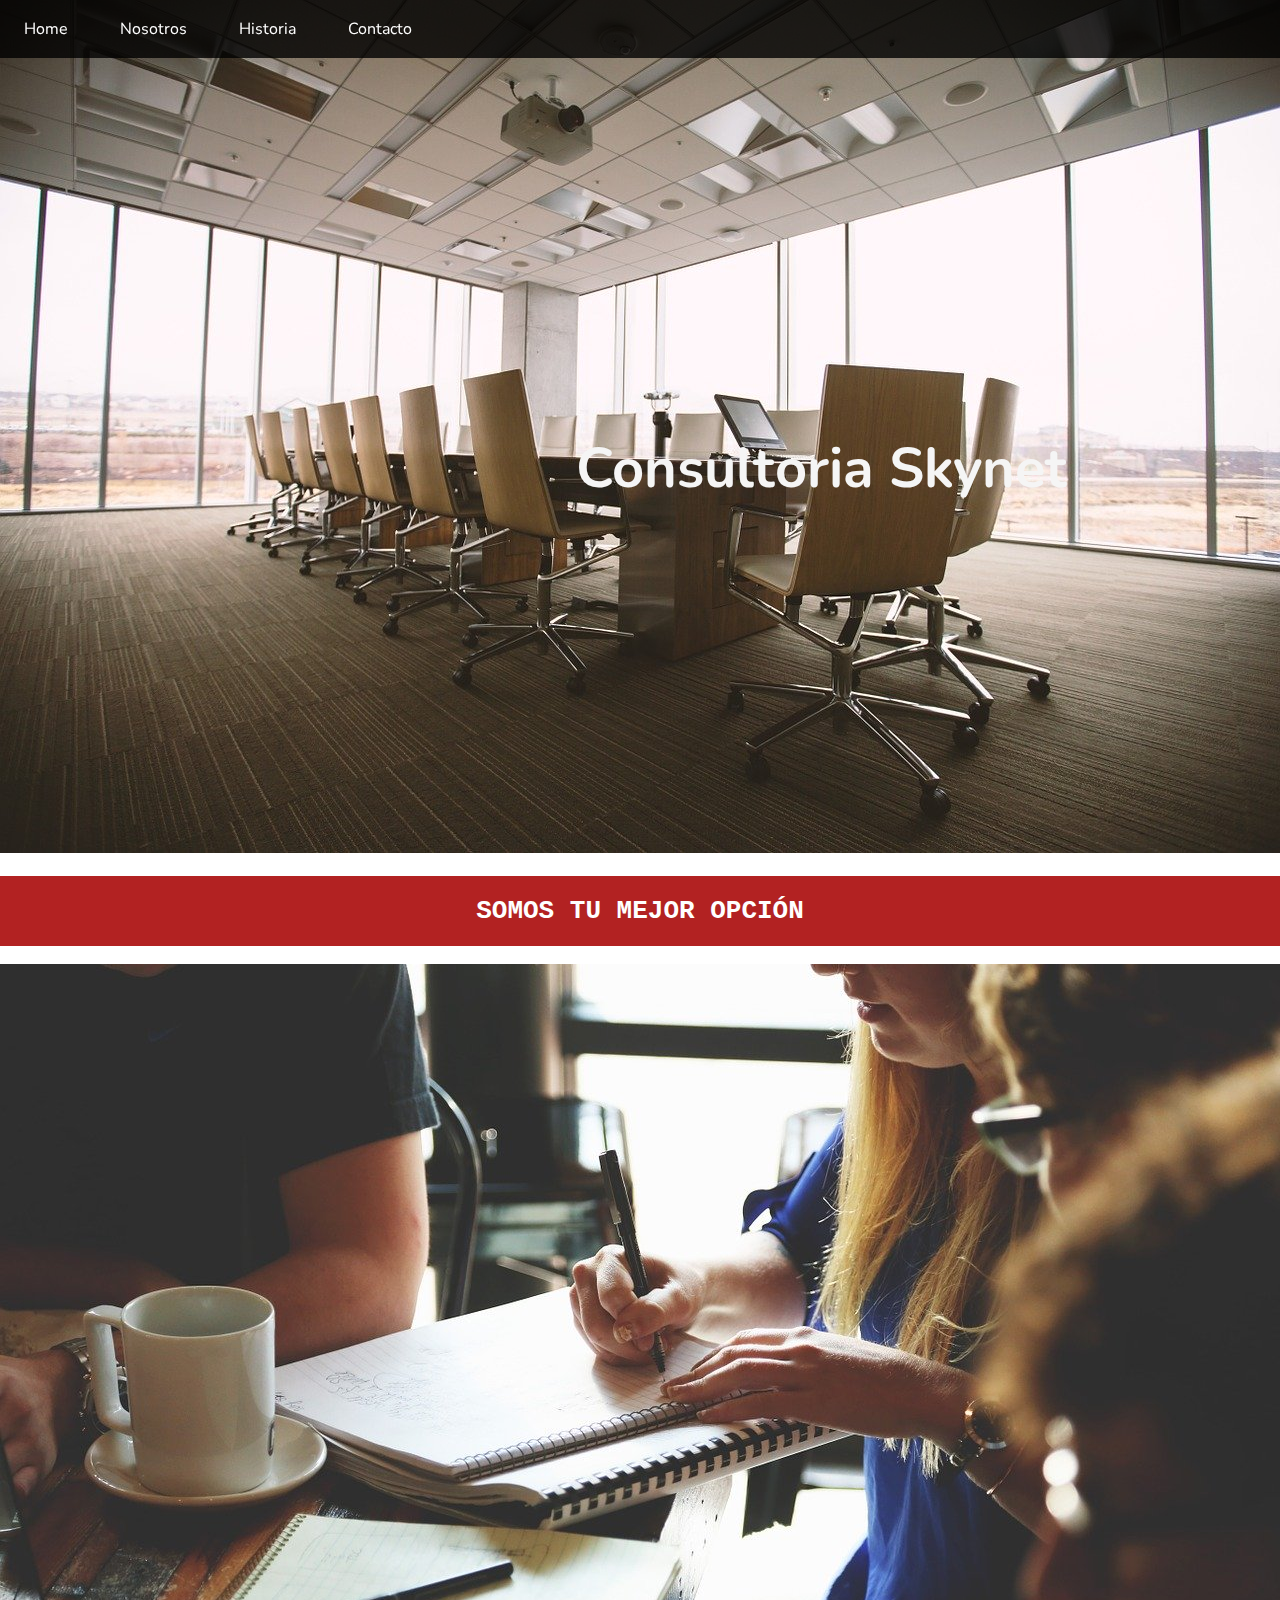
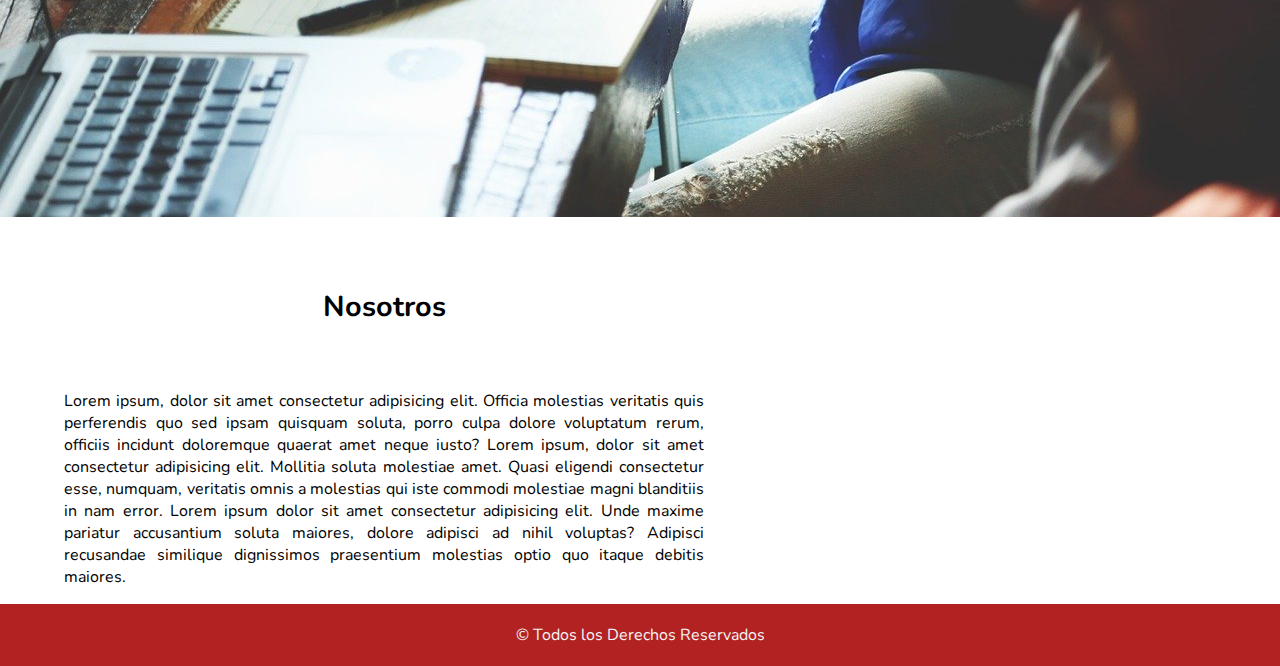
<file: semana2/index.html>
<!DOCTYPE html>
<html lang="en">
<head>
    <meta charset="UTF-8">
    <meta name="viewport" content="width=device-width, initial-scale=1.0">
    <title>Consultoria Skynet</title>
    <link rel="stylesheet" href="css/index.css">
    <link href="https://fonts.googleapis.com/css2?family=Nunito:wght@300&display=swap" rel="stylesheet">
</head>
<body>
    <span class="menu-icon">Ver menú</span>    
    <ul id="navbar" class="show"> 
    
        <li>

            <a href="#">

                Home

            </a>

        </li>

        <li>

            <a href="#">

                Nosotros

            </a>
            
        </li>

        <li>

            <a href="#">

                Historia

            </a>
            
        </li>

        <li>

            <a href="#">

                Contacto

            </a>
            
        </li>
    
    </ul>
    
    <div id="contenedor">

        <img src="img/conference-room-768441_1280.jpg" alt="" id="header">

        <div class="centrado">Consultoria Skynet</div>

    </div>

    <section>

        <h1>Somos tu mejor opción</h1>  

    </section>

    <section class="nosotros">

        <div id="nosotros-img">

            <img src="img/startup-594090_1280.jpg" class="img-nst" alt="">

        </div>

        <div id="nosotros-texto">

            <h2>Nosotros</h2>

            <p>Lorem ipsum, dolor sit amet consectetur adipisicing elit. Officia molestias veritatis quis perferendis quo sed ipsam quisquam soluta, porro culpa dolore voluptatum rerum, officiis incidunt doloremque quaerat amet neque iusto? Lorem ipsum, dolor sit amet consectetur adipisicing elit. Mollitia soluta molestiae amet. Quasi eligendi consectetur esse, numquam, veritatis omnis a molestias qui iste commodi molestiae magni blanditiis in nam error. Lorem ipsum dolor sit amet consectetur adipisicing elit. Unde maxime pariatur accusantium soluta maiores, dolore adipisci ad nihil voluptas? Adipisci recusandae similique dignissimos praesentium molestias optio quo itaque debitis maiores.</p>

        </div>

    </section>

    <footer>

        <p>&copy; Todos los Derechos Reservados</p> 

    </footer>

    


</body>
</html>
</file>
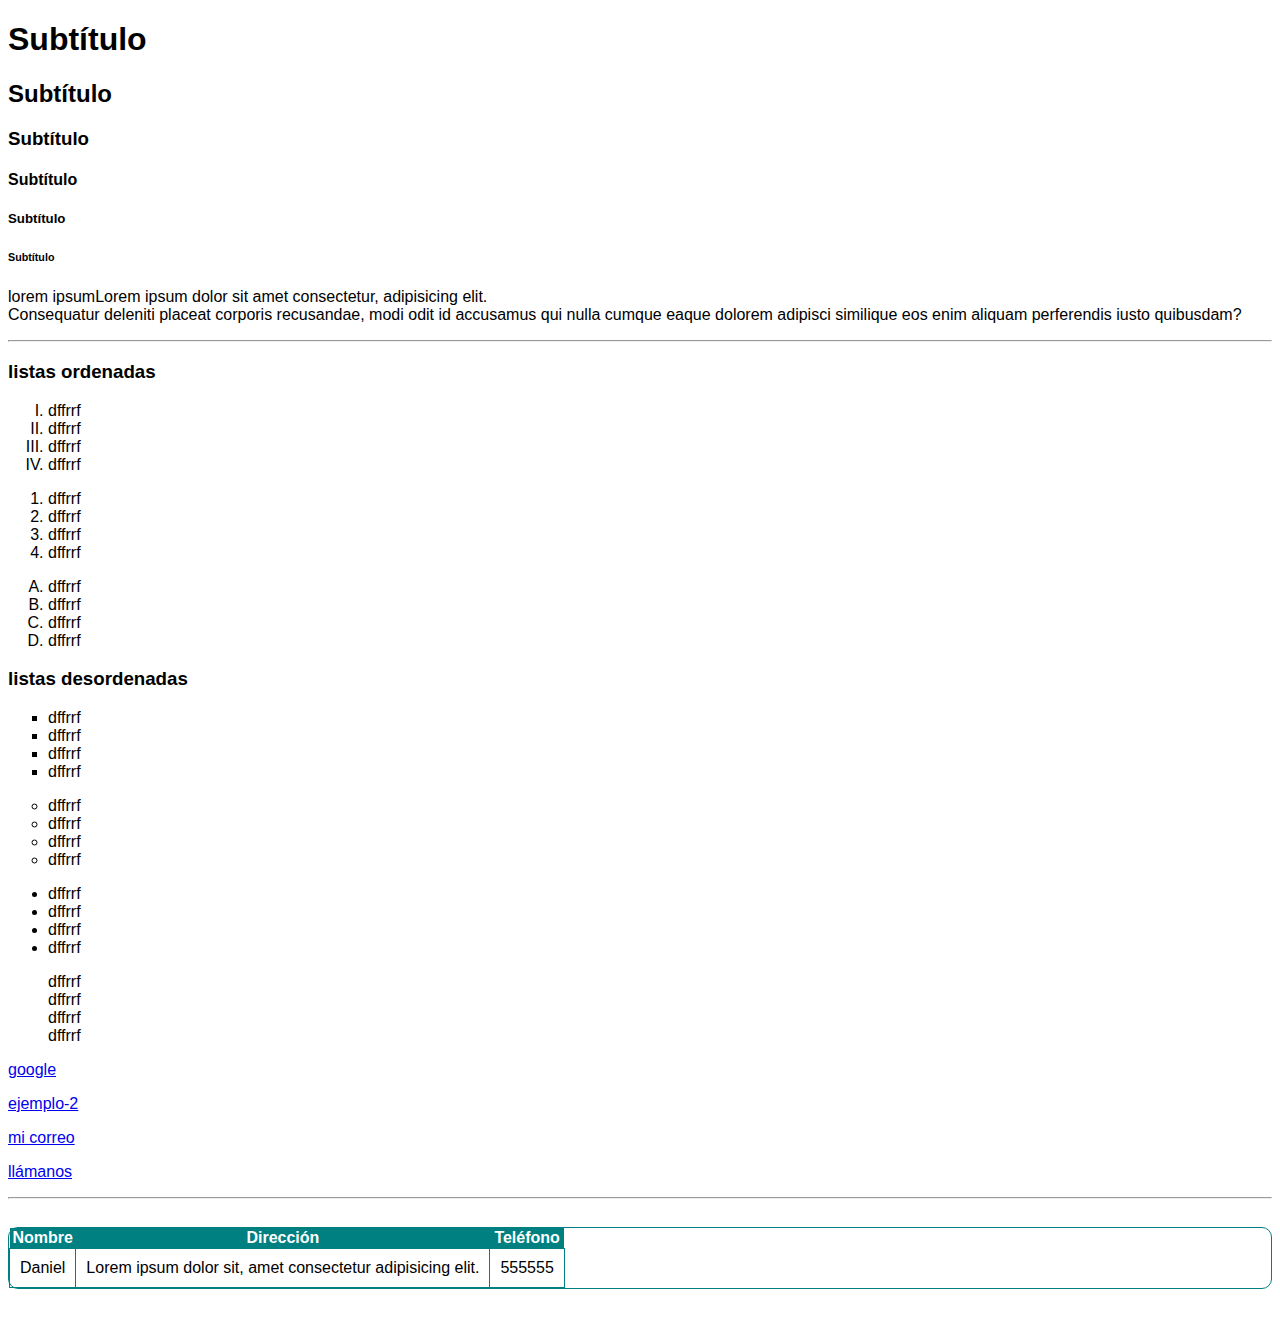
<file: semana1/ejemplo-1.html>
<!DOCTYPE html>
<html lang="es">

<head>
    <meta charset="UTF-8">
    <meta name="viewport" content="width=device-width, initial-scale=1.0">
    <title>Mi primer página</title>
    <link rel="stylesheet" href="css/estilos.css">
    

</head>
<body>
    <h1>Subtítulo</h1>
    <h2>Subtítulo</h2>
    <h3>Subtítulo</h3>
    <h4>Subtítulo</h4>
    <h5>Subtítulo</h5>
    <h6>Subtítulo</h6>
    
    <p>lorem ipsumLorem ipsum dolor sit amet consectetur, adipisicing elit. <br> Consequatur deleniti placeat corporis recusandae, modi odit id accusamus qui nulla cumque eaque dolorem adipisci similique eos enim aliquam perferendis iusto quibusdam?</p>

    <hr>

    <h3>listas ordenadas</h3>    
    <ol type="I">
        <li>dffrrf</li>
        <li>dffrrf</li>
        <li>dffrrf</li>
        <li>dffrrf</li>
    </ol>

    <ol type="l">
        <li>dffrrf</li>
        <li>dffrrf</li>
        <li>dffrrf</li>
        <li>dffrrf</li>
    </ol>

    <ol type="A">
        <li>dffrrf</li>
        <li>dffrrf</li>
        <li>dffrrf</li>
        <li>dffrrf</li>
    </ol>

    <h3>listas desordenadas</h3>    
    <ul style="list-style-type:square;">
        <li>dffrrf</li>
        <li>dffrrf</li>
        <li>dffrrf</li>
        <li>dffrrf</li>
    </ul>
    <ul style="list-style-type:circle;">
        <li>dffrrf</li>
        <li>dffrrf</li>
        <li>dffrrf</li>
        <li>dffrrf</li>
    </ul>
    <ul style="list-style-type:disc;">
        <li>dffrrf</li>
        <li>dffrrf</li>
        <li>dffrrf</li>
        <li>dffrrf</li>
    </ul>
    <ul style="list-style-type:none;">
        <li>dffrrf</li>
        <li>dffrrf</li>
        <li>dffrrf</li>
        <li>dffrrf</li>
    </ul>

    <p><a href="https://google.com.mx">google</a></p>
    <p><a href="ejemplo-2.html" target="_self">ejemplo-2</a></p>
    <p><a href="mailto:micorreo@gmail.com">mi correo</a></p>
    <p><a href="tel:5556828106">llámanos</a></p>   

    <hr>

    <table>

        <tr>

            <th>Nombre</th>
            <th>Dirección</th>
            <th>Teléfono</th>

        </tr>
        <tr>

            <td>Daniel</td>
            <td>Lorem ipsum dolor sit, amet consectetur adipisicing elit. </td>
            <td>555555</td>

        </tr>

    </table>

</body>

</html>
</file>
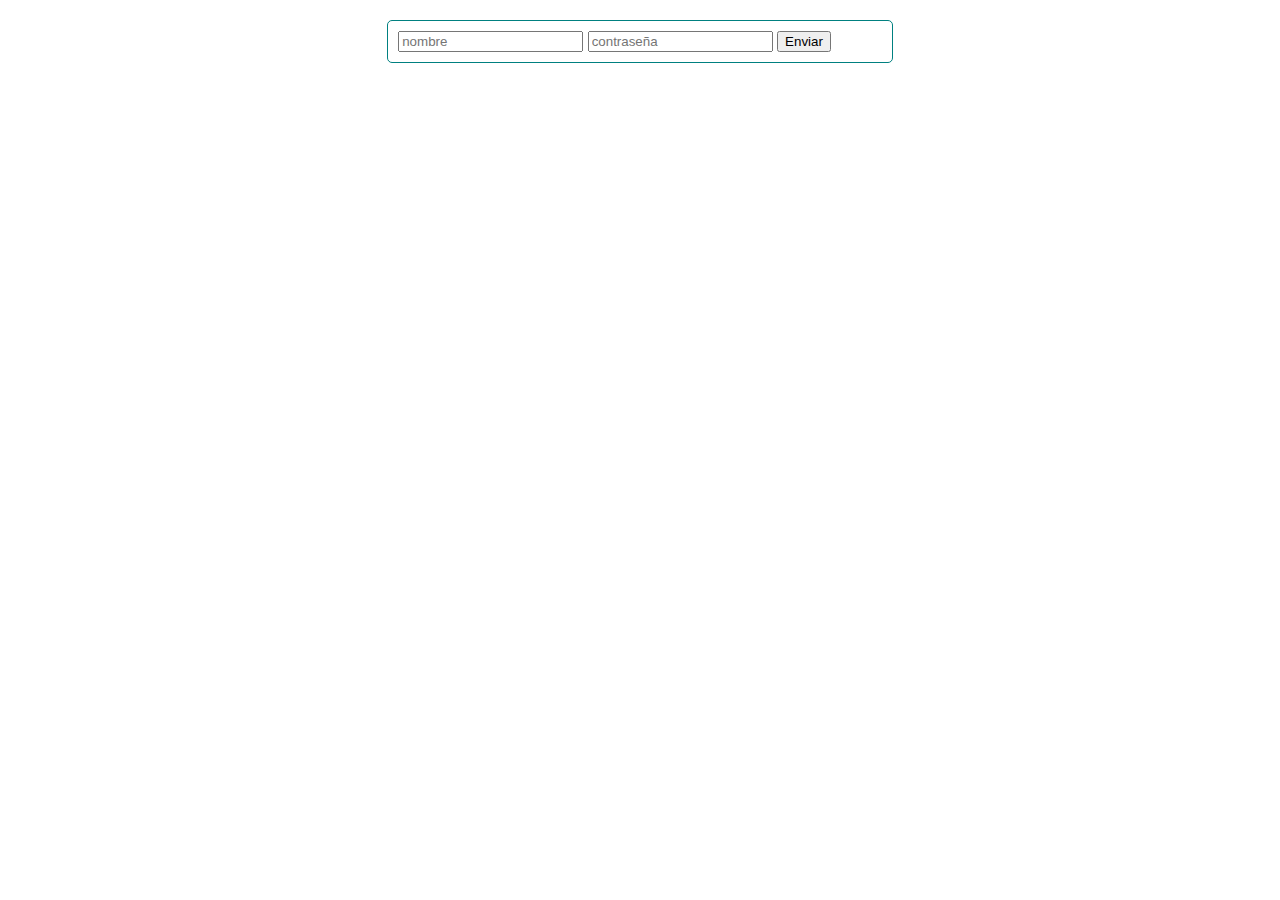
<file: semana1/ejemplo-2.html>
<!DOCTYPE html>
<html lang="en">
<head>
    <meta charset="UTF-8">
    <meta name="viewport" content="width=device-width, initial-scale=1.0">
    <title>Esta es otra página</title>
    <link rel="stylesheet" href="css/estilos.css">
</head>
<body>
    <form action="" method="">

        <input type="text" name="nombre" placeholder="nombre">
        <input type="password" name="clave" placeholder="contraseña">
        <input type="button" value="Enviar">

    </form>
</body>
</html>
</file>
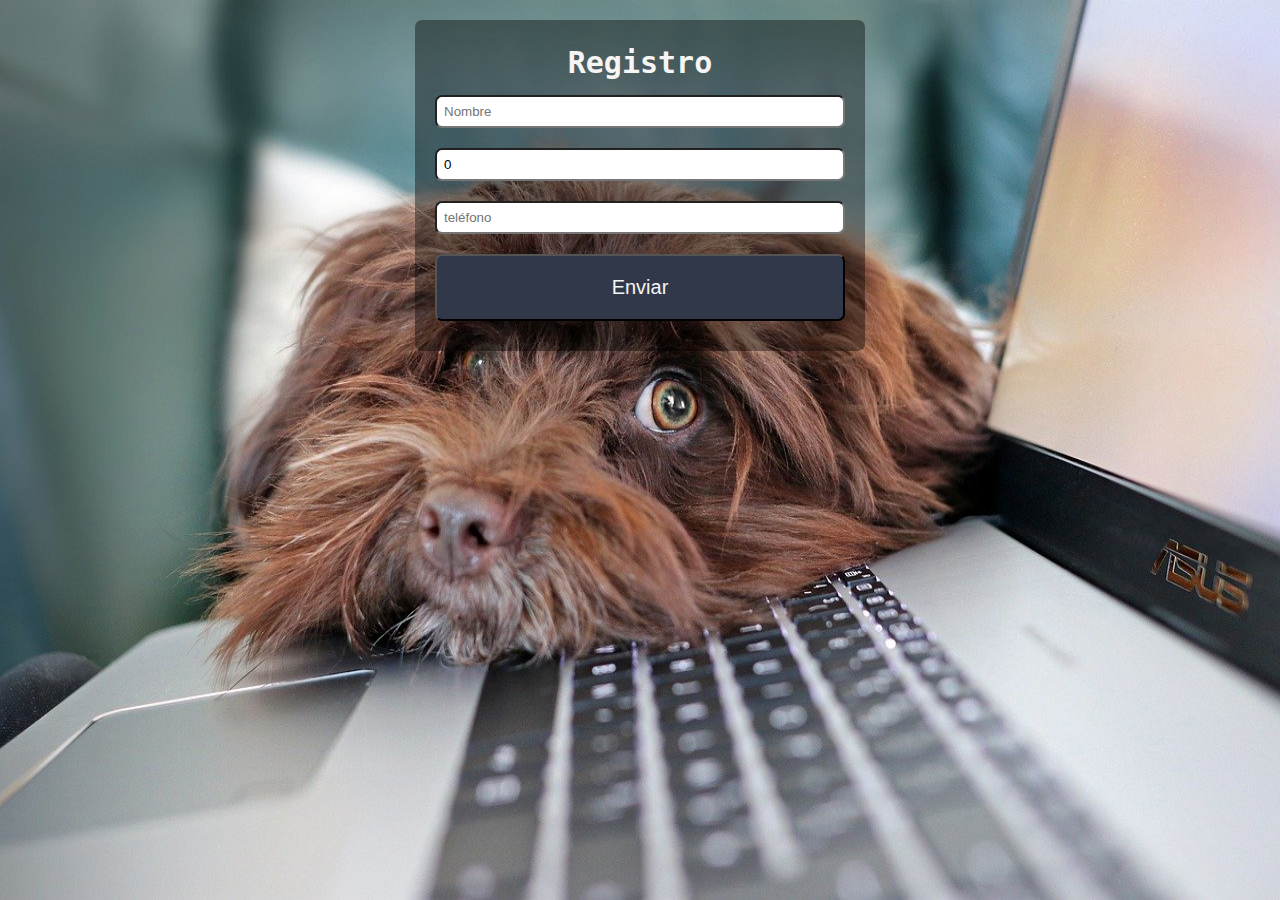
<file: semana1/formulario.html>
<!DOCTYPE html>
    <html lang="en">
    <head>
        <meta charset="UTF-8">
        <meta name="viewport" content="width=device-width, initial-scale=1.0">
        <title>Formulario</title>
        <link rel="stylesheet" href="css/form.css">
    </head>
    <body>
        <form action="" method="">

            <h2>Registro</h2>    

            <input type="text" name="nombre" placeholder="Nombre">

            <input type="number" name="edad" pattern="[0-9]" value="0" max="100" placeholder="edad" title="Sólo puedes introducir números"> 

            <input type="tel" name="telefono" placeholder="teléfono">

            <input type="button" id="boton" value="Enviar">
        </form>
    </body>
    </html>
</file>
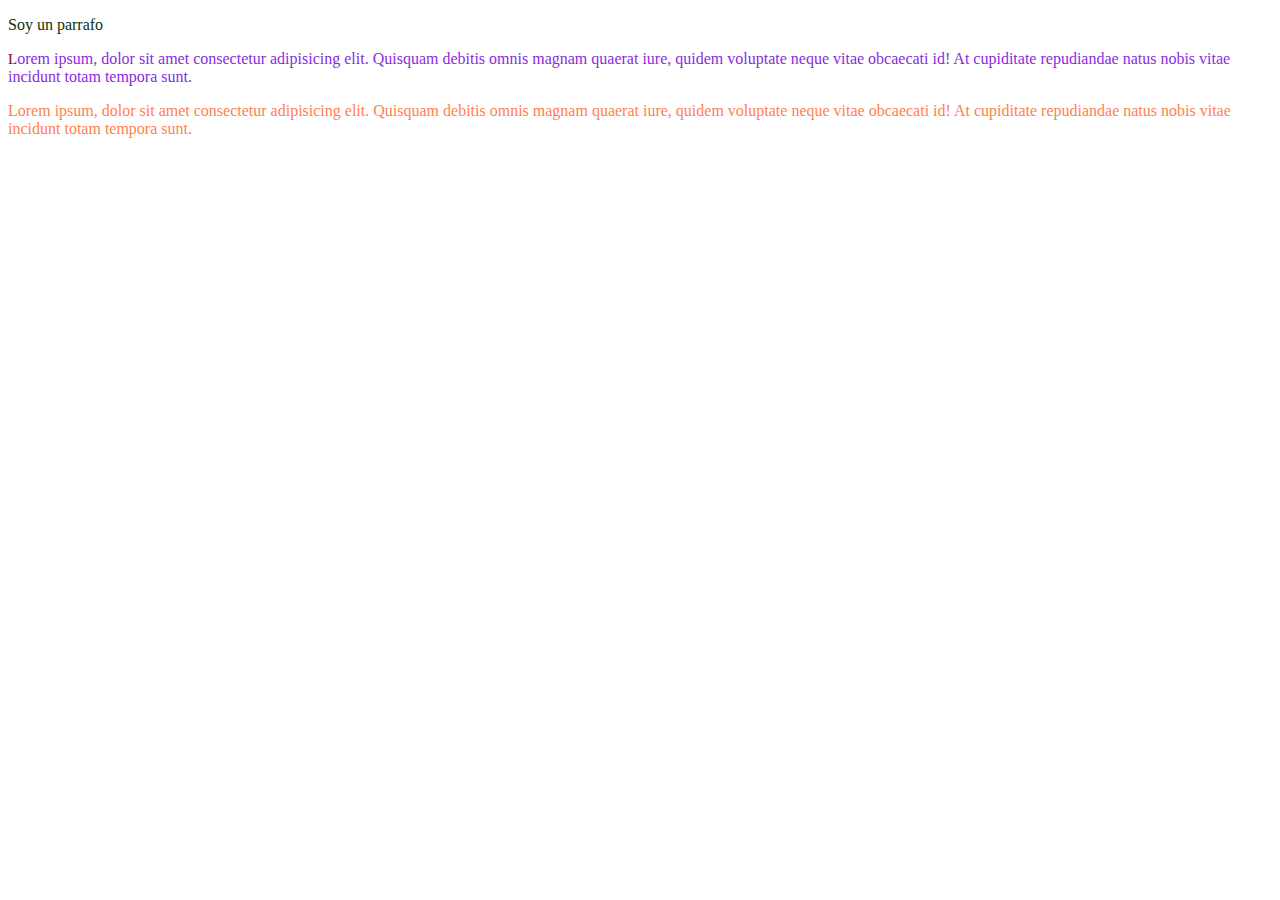
<file: semana2/ejemplo1.html>
<!DOCTYPE html>
<html lang="en">
<head>
    <meta charset="UTF-8">
    <meta name="viewport" content="width=device-width, initial-scale=1.0">
    <title>Document</title>
    <link rel="stylesheet" href="css/estilos.css">

</head>
<body>
    <p style="color:rgb(5, 54, 16)">Soy un parrafo</p>
    <p class="color1">Lorem ipsum, dolor sit amet consectetur adipisicing elit. Quisquam debitis omnis magnam quaerat iure, quidem voluptate neque vitae obcaecati id! At cupiditate repudiandae natus nobis vitae incidunt totam tempora sunt.</p>
    <p id="color2">Lorem ipsum, dolor sit amet consectetur adipisicing elit. Quisquam debitis omnis magnam quaerat iure, quidem voluptate neque vitae obcaecati id! At cupiditate repudiandae natus nobis vitae incidunt totam tempora sunt.</p>     
</body>
</html>
</file>
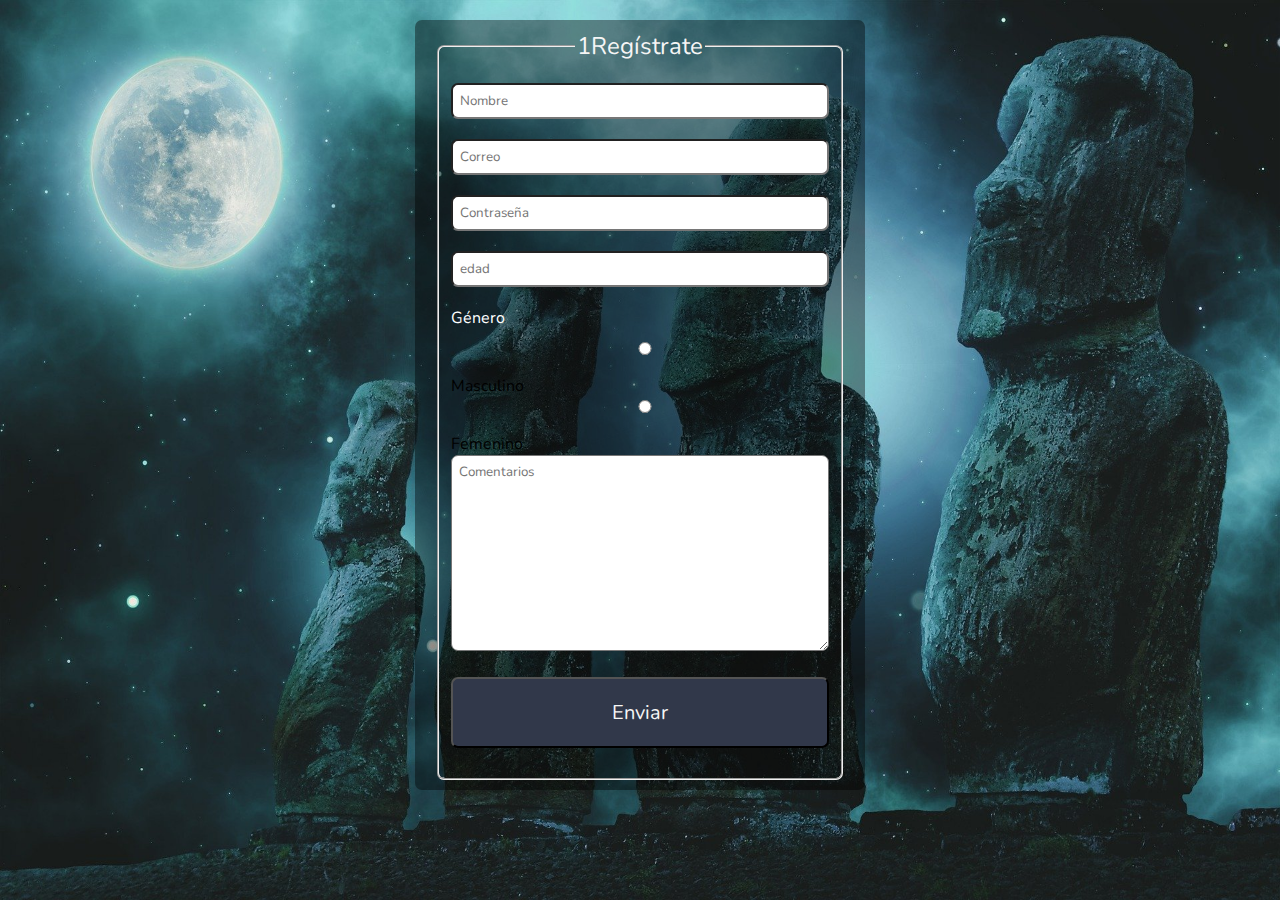
<file: semana2/login.html>
<!DOCTYPE html>
<html lang="en">
<head>
    <meta charset="UTF-8">
    <meta name="viewport" content="width=device-width, initial-scale=1.0">
    <title>Estilos css</title>
    <link rel="stylesheet" href="css/login.css">
    <link href="https://fonts.googleapis.com/css2?family=Nunito:wght@300&display=swap" rel="stylesheet">
</head>
<body>
    <form action="" method="post">

        <fieldset>

            <legend><span class="number">1</span>Regístrate</legend>    

            <input type="text" name="nombre" placeholder="Nombre" id="nombre">

            <input type="email" name="correo" placeholder="Correo" id="correo">

            <input type="password" name="clave" placeholder="Contraseña" id="clave">

            <input type="number" name="edad" placeholder="edad" id="edad">

            <label for="genero">Género</label>

            <input type="radio" name="masculino" id="genero"> Masculino

            <input type="radio" name="femenino" id="genero"> Femenino

            <textarea name="comentarios" id="coment" cols="30" rows="10" placeholder="Comentarios"></textarea>

            <input type="button" id="boton" value="Enviar">

        </fieldset>
    </form>
</body>
</html>
</file>
<file: semana2/css/index.css>
body{

margin:0;
padding:0;
font-family: 'Nunito', sans-serif;

}

#header{

width: 100%;

}

.menu-icon{display:none}

ul#navbar{
    list-style-type:none;
    margin:0;
    padding:0;
    overflow:hidden;
    background:rgba(0,0,0,.8);
    position: fixed;
    top:0;
    left:0;
    width:100%;
    z-index: 100;

}

#navbar li {

    display:inline-block;
    padding:10px;

}

li a {

    display:block;
    color:white;
    text-align:center;
    padding:8px 14px;
    text-decoration:none;
    transition: all .33 ease-in-out;
    -o-border-transition: all .33 ease-in-out;
    -moz-border-transition: all .33 ease-in-out;
    -webkit-border-transition: all .33 ease-in-out;
    border-radius:7px;
    -o-border-radius:7px;
    -ms-border-radius:7px;
    -moz-border-radius:7px;
    -webkit-border-radius:7px;

}

li a:hover{

    background-color: darkslategrey;

}

.centrado {

    position:absolute;
    top:50%;
    left:45%;
    font-size: 3.5em;
    color:whitesmoke;
    font-weight: bolder;

}

#contenedor{
    position:relative;
    display:inline-box;
    text-align: center;
    margin:0;
}

h1{

    color:white;
    text-transform: uppercase;
    font-family: monospace;
    padding: 20px;
    text-align:center;
    background: firebrick;

}

#nosotros-img{
    width:50%;
    float:left;

}

#nosotros-texto{
    width:50%;
    float:left;
    text-align: justify;
    padding:0 5%;
}

h2{
    text-align:center;
    padding:40px 0;
    font-size: 1.8em;
}

footer{

    width:100%;
    display: block;
    overflow: hidden;
    background: firebrick;
    color:whitesmoke;
    text-align: center;
    line-height: 30px;
}

@media only screen and (max-width:767px){

    span.menu-icon{display:block;cursor:pointer}

    
    #navbar .show{display: block;}

    #navbar{

        width:100%;
        margin-top:1rem;

    }

    #navbar li {

        display:block;
    
    }

    #navbar li a{

        display:block;
        padding: .5rem 0;

    }

}
</file>
<file: semana1/css/estilos.css>
*{
	/*margin: 0;
	padding: 0;
	list-style: none;
     text-decoration: none; */
     outline: none;
	font-family: sans-serif;
	box-sizing: border-box;/*asegura que el relleno y el borde estén incluidos en el ancho y alto total de la caja html*/
}

table{
    display:inline-block;
    border: 1px solid teal;
    border-collapse:collapse;
    width:100%;
    margin:20px auto;
    border-radius:10px;
    -webkit-border-radius:10px;

}

/* table tr {width:100%;} */

table tr th {

    background-color: teal;
    color:white;

}

td {

    border: 1px solid teal;
    padding: 10px;
    text-align: center;
    

}

form{

    margin:20px auto;
    border: 1px solid teal;
    padding: 10px;
    border-radius:5px;
    -webkit-border-radius:5px;
    width: 40%;
    height: auto;

}

input [type="text"], input [type="password"]{
    display: block;
    float:left;
    border-radius:10px;
    -webkit-border-radius:10px;
    margin-bottom:10px;
    padding-left:5px
}
</file>
<file: semana1/css/form.css>
body{
    background-image: url('../img/dog-fondo.jpg');
    background-size: 100vw 100vh;
    background-attachment: fixed;
    margin: 0;
    font-family:monospace;
}

form{

    width: 450px;
    margin: 20px auto;
    background-color: rgba(0,0,0,.4);
    padding: 10px 20px; 
    box-sizing: border-box;
    border-radius:7px;
    -o-border-radius:7px;
    -ms-border-radius:7px;
    -moz-border-radius:7px;
    -webkit-border-radius:7px;
    outline: none;
    border:none;
}

form h2{
    color:whitesmoke;
    text-align: center;
    margin:15px auto;
    font-size:30px
}

input {
    width:100%;
    margin-bottom: 20px;
    box-sizing: border-box;
    padding: 7px;
    border-radius:7px;
    -o-border-radius:7px;
    -ms-border-radius:7px;
    -moz-border-radius:7px;
    -webkit-border-radius:7px;
}

#boton{

    background: #31384a;
    color:whitesmoke;
    padding:20px;
    font-size: 20px;
}

#boton:hover{

    cursor:pointer;
    background: #0575a1;
    color: white;

}

@media (max-width:480px){
    form{
        width:100%;
    }
}
</file>
<file: semana2/css/estilos.css>
.color1{
    color:blueviolet;
}

#color2{
    color:coral;
}

p.color1:first-letter{
    font-size: 15px;
    color:darkred;
}

p.color1:first-line{
    padding-left: 10px;
}
</file>
<file: semana2/css/login.css>
*{
    font-family: 'Nunito', sans-serif;
    box-sizing: border-box;
    -o-box-sizing: border-box;
    -ms-box-sizing: border-box;
    -moz-box-sizing: border-box;
    -webkit-box-sizing: border-box;
}

body{
    background-image: url('../img/fantasy.jpg');
    background-size: 100vw 100vh;
    background-attachment: fixed;
    background-position: center center;
    margin: 0;
}

form{

    width: 450px;
    margin: 20px auto;
    background-color: rgba(0,0,0,.4);
    padding: 10px 20px; 
    box-sizing: border-box;
    border-radius:7px;
    -o-border-radius:7px;
    -ms-border-radius:7px;
    -moz-border-radius:7px;
    -webkit-border-radius:7px;
    outline: none;
    border:none;
}

form fieldset{

    border-radius:7px;
    -o-border-radius:7px;
    -ms-border-radius:7px;
    -moz-border-radius:7px;
    -webkit-border-radius:7px;

}

form fieldset legend{
    color:whitesmoke;
    text-align: center;
    margin:15px auto;
    font-size:1.5em;
    
}

label{
    display:block;
    color:white;
    margin-bottom: 10px;
}

input, textarea, select {
    width:100%;
    margin-bottom: 20px;
    box-sizing: border-box;
    padding: 7px;
    border-radius:7px;
    -o-border-radius:7px;
    -ms-border-radius:7px;
    -moz-border-radius:7px;
    -webkit-border-radius:7px;
}

#boton{

    background: #31384a;
    color:whitesmoke;
    padding:20px;
    font-size: 20px;
}

#boton:hover{

    cursor:pointer;
    background: #0575a1;
    color: white;

}
</file>
